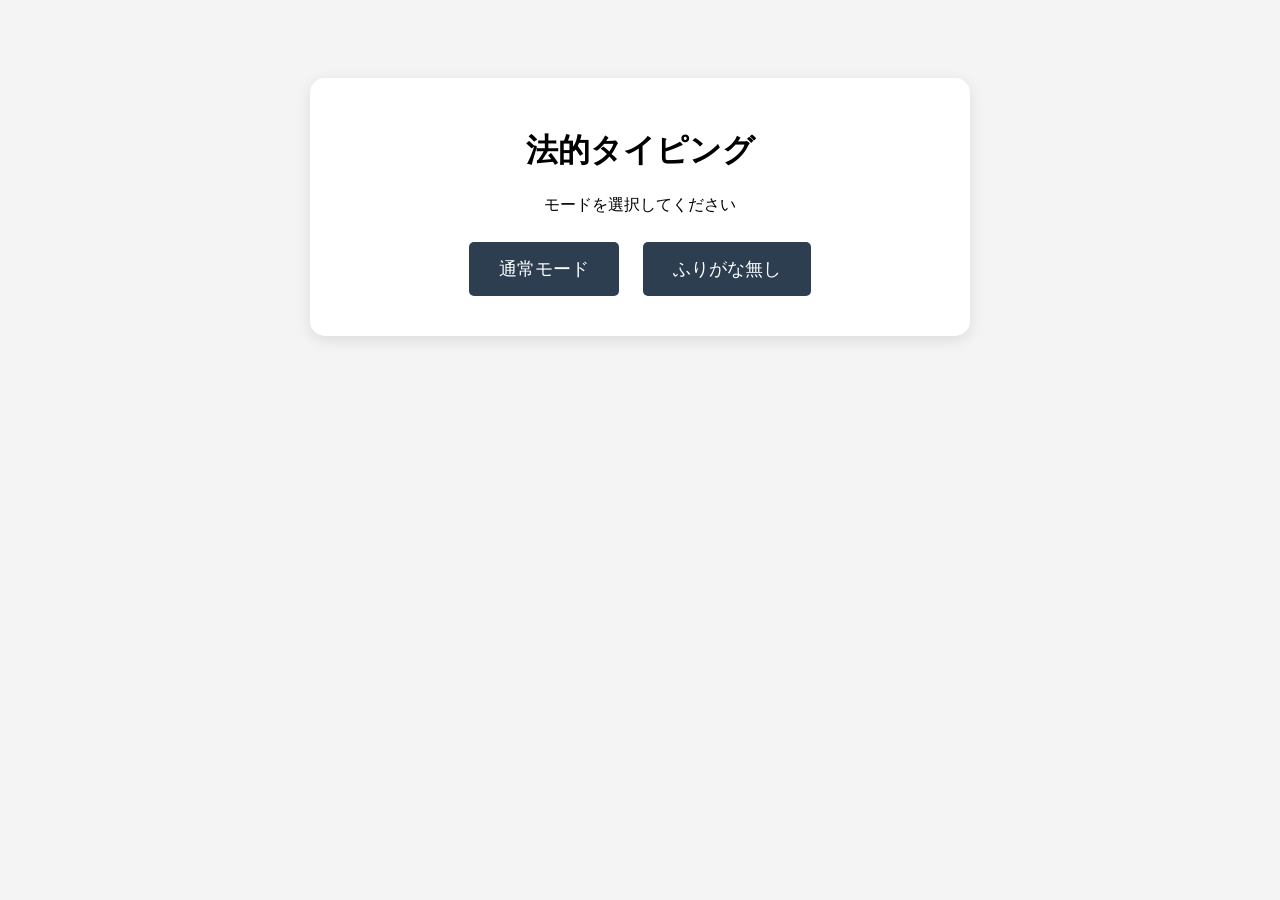
<file: index.html>
<!DOCTYPE html>
<html lang="ja">
<head>
    <meta charset="UTF-8">
    <title>法的タイピング - 判例</title>
    <link rel="stylesheet" href="style.css">
</head>
<body>
    <div id="game-container">
        <div id="menu-screen">
            <h1>法的タイピング</h1>
            <p>モードを選択してください</p>
            <button onclick="selectMode('normal')">通常モード</button>
            <button onclick="selectMode('no-ruby')">ふりがな無し</button>
        </div>

        <div id="time-select-screen" class="hidden">
            <h1>法的タイピング</h1>
            <p>制限時間を選択してください</p>
            <button onclick="selectTime(60)">1分モード</button>
            <button onclick="selectTime(180)">3分モード</button>
            <button onclick="selectTime(300)">5分モード</button>
            <br>
            <button onclick="_r('menu-screen')" class="sub-btn" style="margin-top: 20px;">戻る</button>
        </div>

        <div id="ready-screen" class="hidden">
            <h2 id="selected-mode-name"></h2>
            <p id="selected-time-info" style="font-weight: bold; color: #1a73e8; font-size: 1.2em;"></p>
            <p>準備ができたらスタートボタンを押してください</p>
            <button id="start-button">スタート！</button>
            <br>
            <button onclick="_r('time-select-screen')" class="sub-btn" style="margin-top: 20px;">戻る</button>
        </div>

        <div id="game-screen" class="hidden">
            <div id="timer-display">残り時間: --.--秒</div>
            <div id="score-display">スコア: 0</div>
            <div id="mode-warning" style="color: red; height: 1.5em; font-weight: bold;"></div>
            <div id="target-word"></div>
            <input type="url" id="typing-input" autocomplete="off" spellcheck="false">
        </div>

        <div id="result-screen" class="hidden">
            <h2>ゲーム終了！</h2>
            <div id="final-score" style="font-size: 2em; margin: 20px 0;"></div>
            <button id="retry-button">もう一度（同じ設定）</button>
            <button onclick="_r('menu-screen')">メニュー画面へ</button>
        </div>
    </div>
    <script src="script.js"></script>
</body>
</html>
</file>
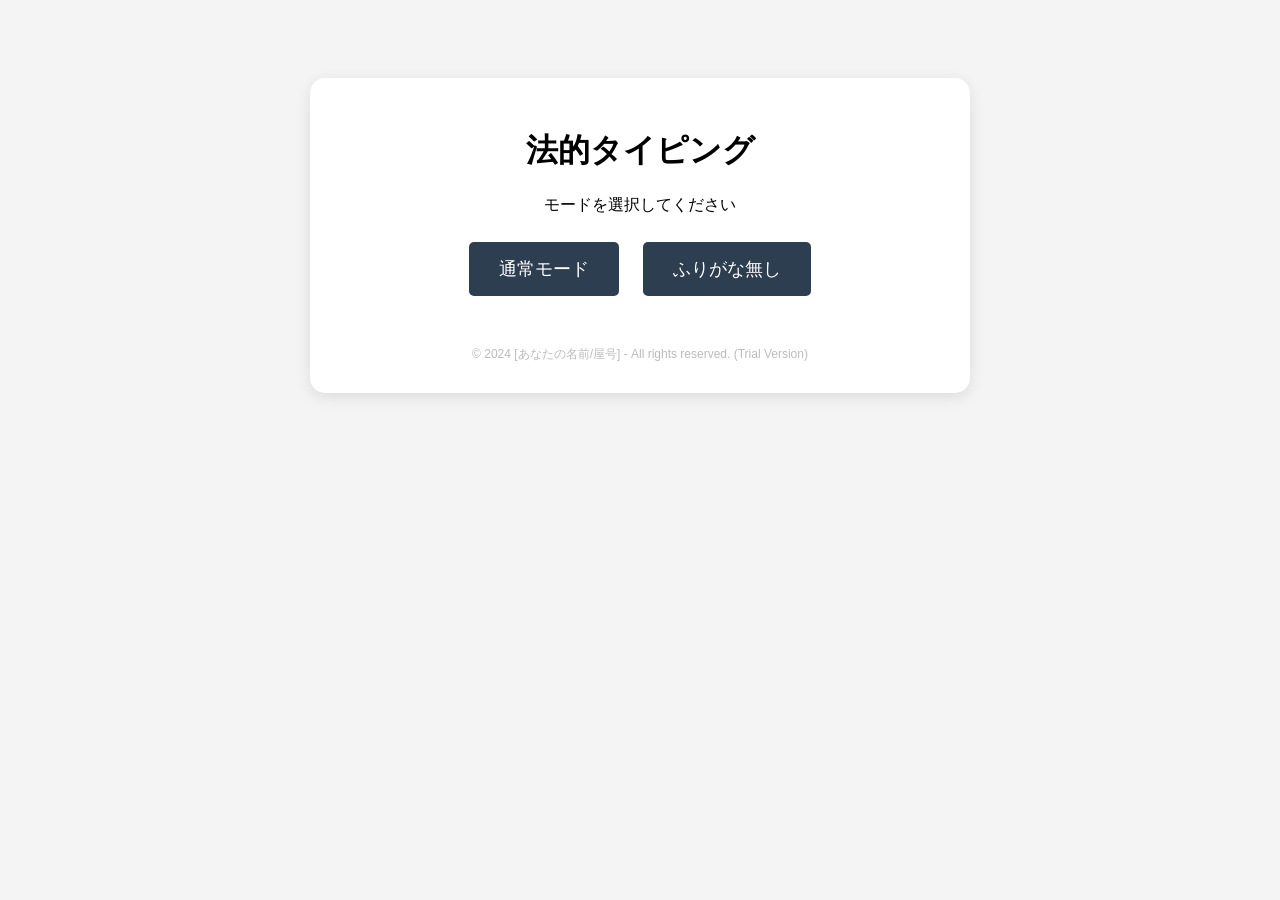
<file: index1.html>
<!DOCTYPE html>
<html lang="ja">
<head>
    <meta charset="UTF-8">
    <title>法的タイピング - Lite</title>
    <link rel="stylesheet" href="style.css">
</head>
<body>
    <div id="game-container">
        <div id="menu-screen">
            <h1>法的タイピング</h1>
            <p>モードを選択してください</p>
            <button onclick="selectMode('normal')">通常モード</button>
            <button onclick="selectMode('no-ruby')">ふりがな無し</button>
        </div>

        <div id="ready-screen" class="hidden">
            <h2 id="selected-mode-name"></h2>
            <p>準備ができたらスタートボタンを押してください</p>
            <button id="start-button">スタート！</button>
            <br>
            <button onclick="_r('menu-screen')" class="sub-btn">メニューに戻る</button>
        </div>

        <div id="game-screen" class="hidden">
            <div id="timer-display">残り時間: 30.00秒</div>
            <div id="score-display">スコア: 0</div>
            <div id="mode-warning"></div>
            <div id="target-word"></div>
            <input type="url" id="typing-input" autocomplete="off" spellcheck="false">
        </div>

        <div id="result-screen" class="hidden">
            <h2>ゲーム終了！</h2>
            <div id="final-score"></div>
            <button id="retry-button">もう一度（同じモード）</button>
            <button onclick="_r('menu-screen')">メニュー画面へ</button>
        </div>

        <footer>
            &copy; 2024 [あなたの名前/屋号] - All rights reserved. (Trial Version)
        </footer>
    </div>
    <script src="script.js"></script>
</body>
</html>
</file>
<file: style.css>
body {
    font-family: sans-serif;
    text-align: center;
    background-color: #f4f4f4;
    padding: 20px;
}

#game-container {
    text-align: center;
    max-width: 600px;
    margin: 50px auto;
    background: white;
    padding: 30px;
    border-radius: 15px;
    box-shadow: 0 4px 15px rgba(0,0,0,0.1);
}

#timer-display {
    font-size: 2em;
    color: #27ae60;
    margin-bottom: 10px;
    font-weight: bold;
}

#target-word {
    background: #f9f9f9;
    padding: 20px;
    border-radius: 10px;
    min-height: 150px;
    display: flex;
    flex-direction: column;
    justify-content: center;
}

.kanji {
    font-size: 48px;
    font-weight: bold;
    color: #333;
}

.reading {
    font-size: 20px;
    color: #666;
    height: 1.5em;
}

.roma {
    font-size: 32px;
    font-family: 'Courier New', Courier, monospace;
    letter-spacing: 2px;
}

#typing-input {
    display: block;
    margin: 20px auto;
    width: 80%;
    font-size: 24px;
    text-align: center;
    padding: 10px;
    border: 2px solid #ddd;
    border-radius: 5px;
}

#typing-input:focus {
    outline: none;
    border-color: #2c3e50;
}

.typed {
    font-weight: bold;
}

#score-display {
    margin-top: 20px;
    font-size: 1.5em;
    color: #c0392b;
}

button {
    padding: 15px 30px;
    font-size: 18px;
    margin: 10px;
    cursor: pointer;
    background-color: #2c3e50;
    color: white;
    border: none;
    border-radius: 5px;
    transition: 0.2s;
}

button:hover {
    background-color: #34495e;
}

.sub-btn {
    background-color: #95a5a6;
    font-size: 14px;
}

.hidden {
    display: none !important;
}

footer {
    margin-top: 40px;
    font-size: 12px;
    color: #bbb;
}
</file>
